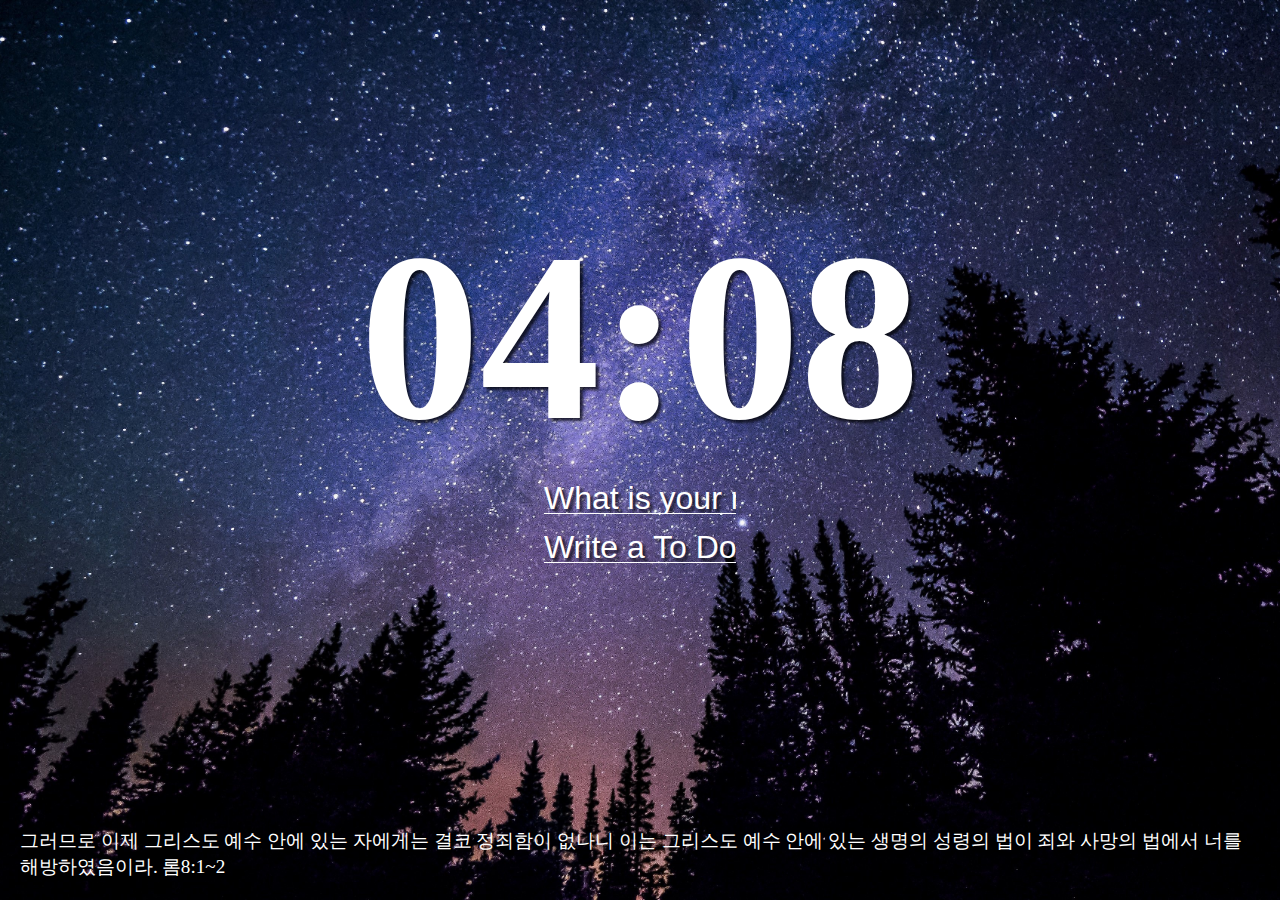
<file: index.html>
<!DOCTYPE html>
<html lang="en">
  <head>
    <meta charset="UTF-8" />
    <meta http-equiv="X-UA-Compatible" content="IE=edge" />
    <meta name="viewport" content="width=device-width, initial-scale=1.0" />
    <title>Momentum</title>
    <link rel="stylesheet" href="css/style.css" />
  </head>
  <body>
    <div id="backgroundPage">
      <img id="bgImg" />
      <div id="mainBox">
        <div id="textDiv">
          <p id="clock">00:00</p>
          <form class="hidden" id="login-form">
            <input
              required
              maxlength="15"
              type="text"
              placeholder="What is your name?"
            />
            <input type="submit" value="Log In" class="hidden" />
          </form>
          <p class="hidden" id="greeting"></p>
          <form id="todo-form">
            <input type="text" placeholder="Write a To Do" required />
          </form>
        </div>
        <div id="listBox">
          <ul id="todo-list"></ul>
        </div>
      </div>
      <div id="weatherBox">
        <div id="weather">
          <span></span>
          <span></span>
        </div>
      </div>
      <div id="quotesBox">
        <div id="quote">
          <span></span>
          <span></span>
        </div>
      </div>
    </div>
    <script src="js/clock.js"></script>
    <script src="js/greeting.js"></script>
    <script src="js/quotes.js"></script>
    <script src="js/background.js"></script>
    <script src="js/todo.js"></script>
    <script src="js/weather.js"></script>
  </body>
</html>
</file>
<file: css/style.css>
body {
  margin: 0;
}

#backgroundPage {
  width: 100vw;
  height: 100vh;
  display: flex;
  justify-content: center;
  align-items: center;
}
#mainBox {
  height: 100vh;
  position: absolute;
  display: flex;
  flex-direction: column;
  justify-content: center;
  align-items: center;
}
#textDiv {
  height: 70vh;
  display: flex;
  flex-direction: column;
  justify-content: flex-end;
  align-items: center;
}

p,
span {
  color: white;
  text-shadow: 3px 3px 3px rgba(0, 0, 0, 0.705);
}

img {
  width: 100vw;
  height: 100vh;
  object-fit: cover;
}
.hidden {
  display: none;
}

#clock {
  margin: 0;
  font-size: 1500%;
  font-weight: bold;
}

#greeting {
  font-size: 300%;
  font-weight: bold;
  margin: 5px 0;
}
#login-form,
#todo-form {
  margin: 10px 0;
}
input {
  font-style: white;
  width: 15vw;
  height: 2vh;
  padding: 5px 0px;
  border: none;
  border-bottom: 1px solid white;
  background-color: transparent;
  font-size: 200%;
}

input::placeholder {
  color: white;
  text-shadow: 3px 3px 3px rgba(0, 0, 0, 0.705);
}

input:focus {
  outline: none;
  color: white;
  text-shadow: 3px 3px 3px rgba(0, 0, 0, 0.705);
}

ul {
  list-style: none;
  padding-left: 0px;
}

li > span {
  font-size: 200%;
}
li > button {
  color: white;
  font-size: 200%;
  background-color: transparent;
  border: none;
}
#listBox {
  width: 15vw;
  height: 40vh;
}
#weatherBox {
  position: absolute;
  top: 0px;
  right: 0px;
  padding: 20px;
}
#weather > span {
  font-size: 150%;
}

#quotesBox {
  position: absolute;
  bottom: 0px;
  right: 0px;
  padding: 20px;
}
#quote > span {
  font-size: 120%;
}
</file>
